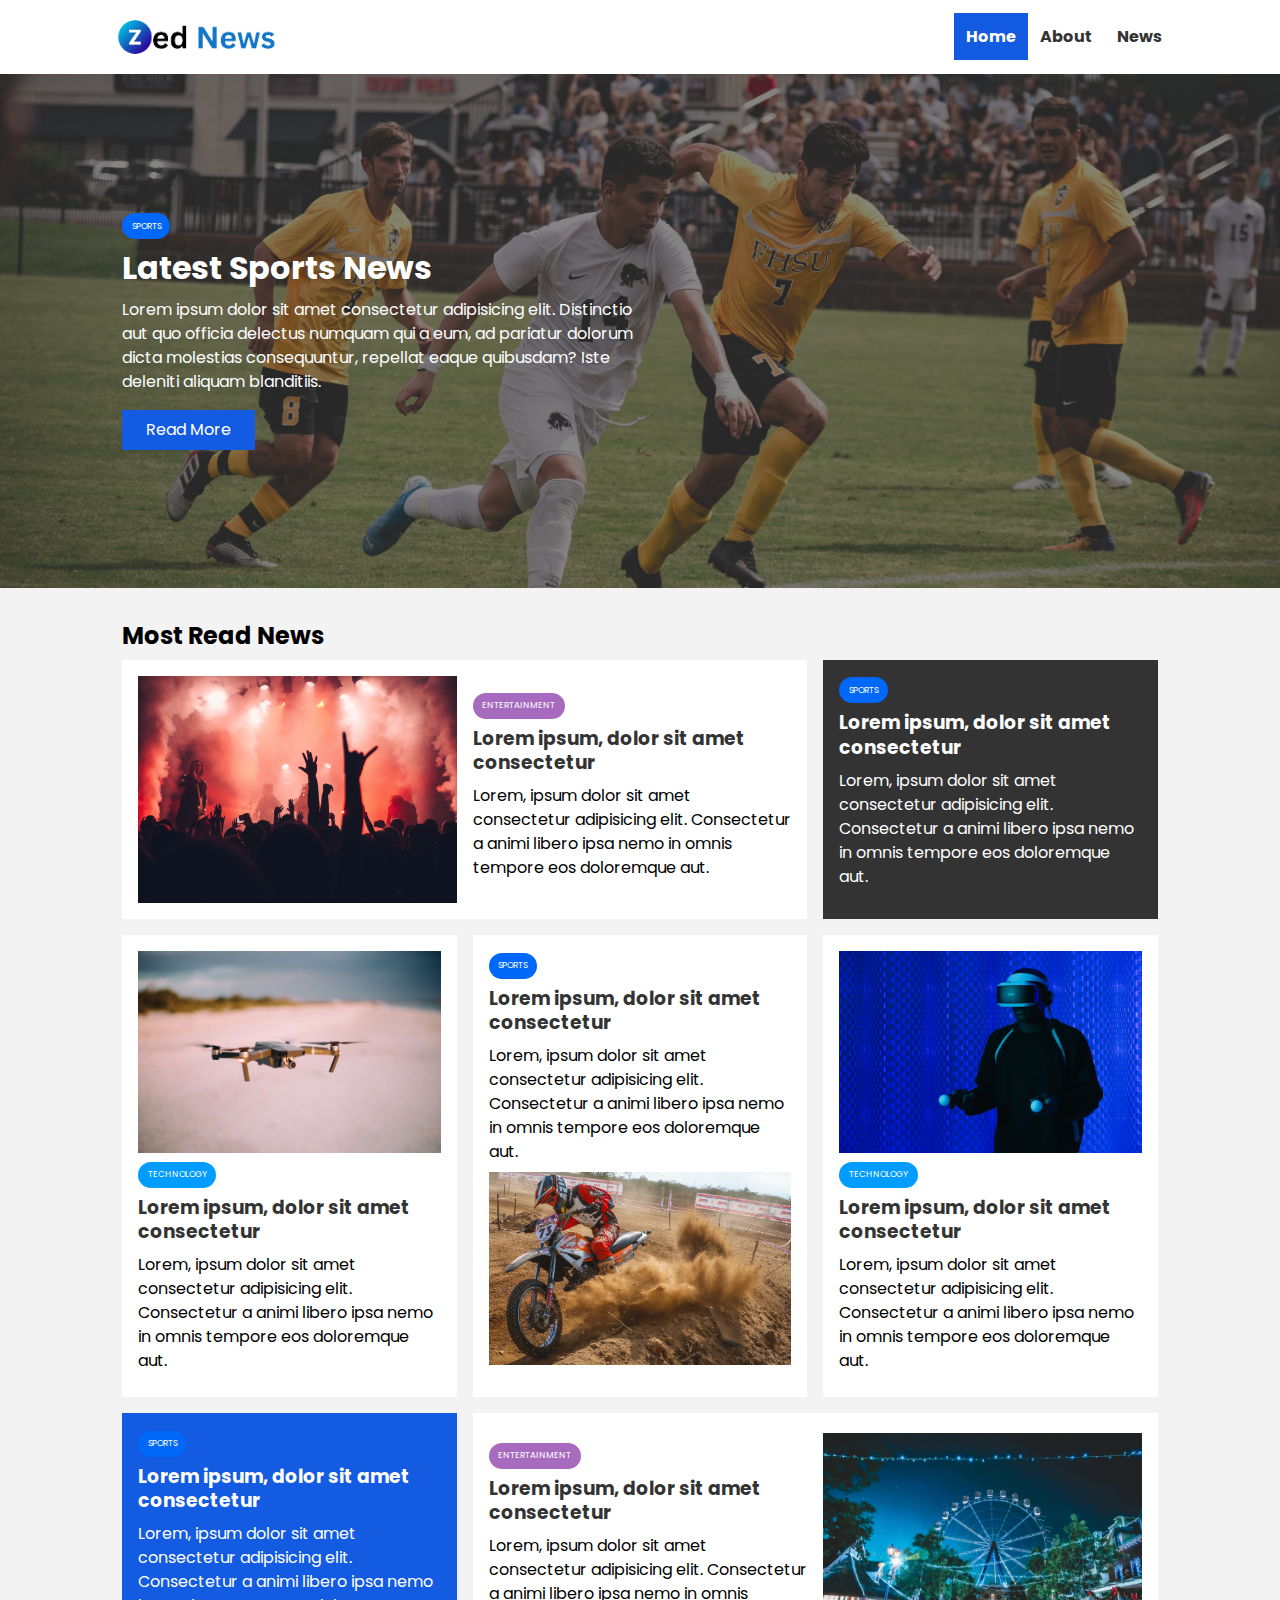
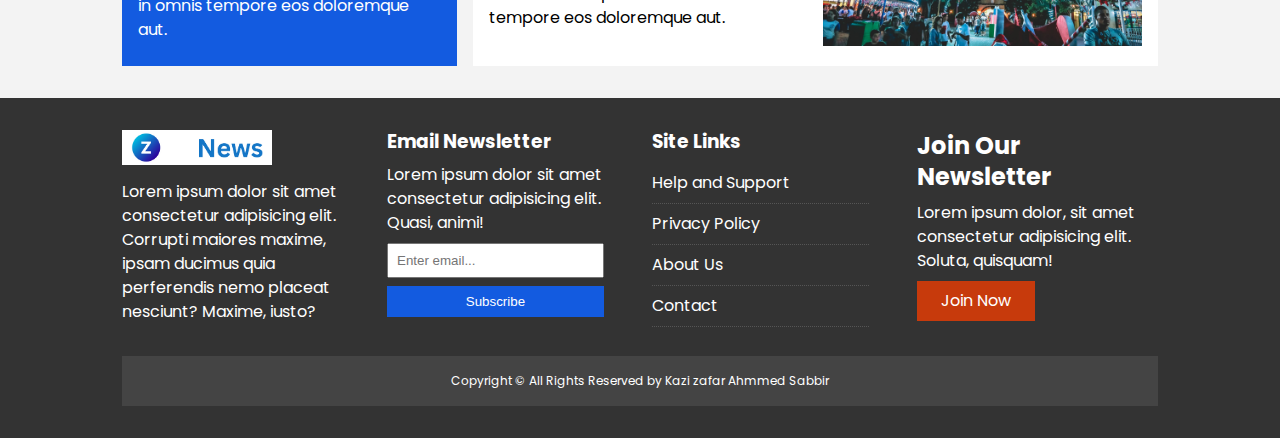
<file: index.html>
<!DOCTYPE html>
<html lang="en">
<head>
    <meta charset="UTF-8">
    <meta name="viewport" content="width=device-width, initial-scale=1.0">
    <link rel="stylesheet" href="css/style.css">
    <link rel="stylesheet" media="screen and (max-width: 768px)" href="css/mobile.css">
    <link rel="stylesheet" href="https://cdnjs.cloudflare.com/ajax/libs/font-awesome/6.4.2/css/all.min.css" integrity="sha512-z3gLpd7yknf1YoNbCzqRKc4qyor8gaKU1qmn+CShxbuBusANI9QpRohGBreCFkKxLhei6S9CQXFEbbKuqLg0DA==" crossorigin="anonymous" referrerpolicy="no-referrer" />
    <link rel="icon" type="image/x-icon" href="img/z-logo.png">
    <link rel="preconnect" href="https://fonts.googleapis.com">
<link rel="preconnect" href="https://fonts.gstatic.com" crossorigin>
<link href="https://fonts.googleapis.com/css2?family=Poppins&display=swap" rel="stylesheet">

    <title>ZedPlus News | Latest News</title>
</head>
<body>
    <nav id="main-nav">
        <div class="container">
            <img src="img/Zed News.png" alt="Zed News logo" class="logo">
            <div id="social">
                <a href="http://facebook.com" target="_blank"><i class="fab fa-facebook fa-2x"></i></a>
                <a href="http://twitter.com" target="_blank"><i class="fab fa-twitter fa-2x"></i></a>
                <a href="http://instagram.com" target="_blank"><i class="fab fa-instagram fa-2x"></i></a>
                <a href="http://youtube.com" target="_blank"><i class="fab fa-youtube fa-2x"></i></a>
            </div>
            <ul>
                <li><a class="current" href="index.html">Home</a></li>
                <li><a href="about.html">About</a></li>
                <li><a href="news.html">News</a></li>
            </ul>
        </div>
    </nav>

    <!--- Showcase-->
    
    <header id="showcase">
        <div class="container">
            <div class="showcase-container">
                <div class="showcase-content">
                    <div class="category category-sports">
                       Sports 
                    </div>
                    <h1>
                        Latest Sports News
                    </h1>
                    <p>
                        Lorem ipsum dolor sit amet consectetur adipisicing elit. Distinctio aut quo officia delectus numquam qui a eum, ad pariatur dolorum dicta molestias consequuntur, repellat eaque quibusdam? Iste deleniti aliquam blanditiis.
                    </p>
                    <a href="blog.html" class="btn btn-primary">
                        Read More
                    </a>
                </div>
            </div>
        </div>
    </header>

    <!--Home Articales-->
    <section id="home-articles" class="py-2">
        <div class="container">
            <h2>Most Read News</h2>
            <div class="articles-container">
                <article class="card">
                    <img src="img/articles/ent1.jpg" alt="">
                    <div>
                        <div class="category category-ent">
                        Entertainment 
                        </div>
                        <h3>
                            <a href="blog.html">Lorem ipsum, dolor sit amet consectetur </a>
                        </h3>
                        <p>Lorem, ipsum dolor sit amet consectetur adipisicing elit. Consectetur a animi libero ipsa nemo in omnis tempore eos doloremque aut.</p>
                    </div>
                </article>
                <article class="card bg-dark">
                        <div class="category category-sports">
                        Sports 
                        </div>
                        <h3>
                            <a href="blog.html">Lorem ipsum, dolor sit amet consectetur </a>
                        </h3>
                        <p>Lorem, ipsum dolor sit amet consectetur adipisicing elit. Consectetur a animi libero ipsa nemo in omnis tempore eos doloremque aut.</p>
                </article>
                <article class="card">
                    <img src="img/articles/tech1.jpg" alt="">
                    <div class="category category-tech">Technology</div>
                    <h3>
                        <a href="blog.html">Lorem ipsum, dolor sit amet consectetur </a>
                    </h3>
                    <p>Lorem, ipsum dolor sit amet consectetur adipisicing elit. Consectetur a animi libero ipsa nemo in omnis tempore eos doloremque aut.</p>
                </article>
                <article class="card">
                <div class="category category-sports">Sports</div>
                <h3>
                    <a href="blog.html">Lorem ipsum, dolor sit amet consectetur </a>
                </h3>
                <p>Lorem, ipsum dolor sit amet consectetur adipisicing elit. Consectetur a animi libero ipsa nemo in omnis tempore eos doloremque aut.</p>
                <img src="img/articles/sports1.jpg" alt="">
                </article>
                <article class="card">
                    <img src="img/articles/tech2.jpg" alt="">
                    <div class="category category-tech">Technology</div>
                    <h3>
                        <a href="blog.html">Lorem ipsum, dolor sit amet consectetur </a>
                    </h3>
                    <p>Lorem, ipsum dolor sit amet consectetur adipisicing elit. Consectetur a animi libero ipsa nemo in omnis tempore eos doloremque aut.</p>
                </article>
                <article class="card bg-primary">
                    <div class="category category-sports">
                    Sports 
                    </div>
                    <h3>
                        <a href="blog.html">Lorem ipsum, dolor sit amet consectetur </a>
                    </h3>
                    <p>Lorem, ipsum dolor sit amet consectetur adipisicing elit. Consectetur a animi libero ipsa nemo in omnis tempore eos doloremque aut.</p>
            </article>
            <article class="card">
                <div>
                    <div class="category category-ent">
                    Entertainment 
                    </div>
                    <h3>
                        <a href="blog.html">Lorem ipsum, dolor sit amet consectetur </a>
                    </h3>
                    <p>Lorem, ipsum dolor sit amet consectetur adipisicing elit. Consectetur a animi libero ipsa nemo in omnis tempore eos doloremque aut.</p>
                </div>
                <img src="img/articles/ent2.jpg" alt="">
            </article>
            </div>
        </div>
    </section>

    <!-- Footer -->
    <footer id="main-footer" class="py-2">
        <div class="container footer-container">
            <div>
                <img src="img/Zed News light.png" alt="">
                <p>Lorem ipsum dolor sit amet consectetur adipisicing elit. Corrupti maiores maxime, ipsam ducimus quia perferendis nemo placeat nesciunt? Maxime, iusto?</p>
            </div>
            <div>
                <h3>Email Newsletter</h3>
                <p>Lorem ipsum dolor sit amet consectetur adipisicing elit. Quasi, animi!</p>
                <form>
                    <input type="email" placeholder="Enter email...">
                    <input type="submit" value="Subscribe" class="btn btn-primary">
                </form>
            </div>
            <div>
                <h3>Site Links</h3>
                <ul class="list">
                    <li><a href="#">Help and Support</a></li>
                    <li><a href="#">Privacy Policy</a></li>
                    <li><a href="#">About Us</a></li>
                    <li><a href="#">Contact</a></li>
                </ul>
            </div>
            <div>
                <h2>Join Our Newsletter</h2>
                <p>Lorem ipsum dolor, sit amet consectetur adipisicing elit. Soluta, quisquam!</p>
                <a href="" class="btn btn-secondary">Join Now</a>
            </div>
            <div>
                <p>
                    Copyright &copy; All Rights Reserved by Kazi zafar Ahmmed Sabbir
                </p>
            </div>
        </div>
    </footer>
</body>
</html>
</file>
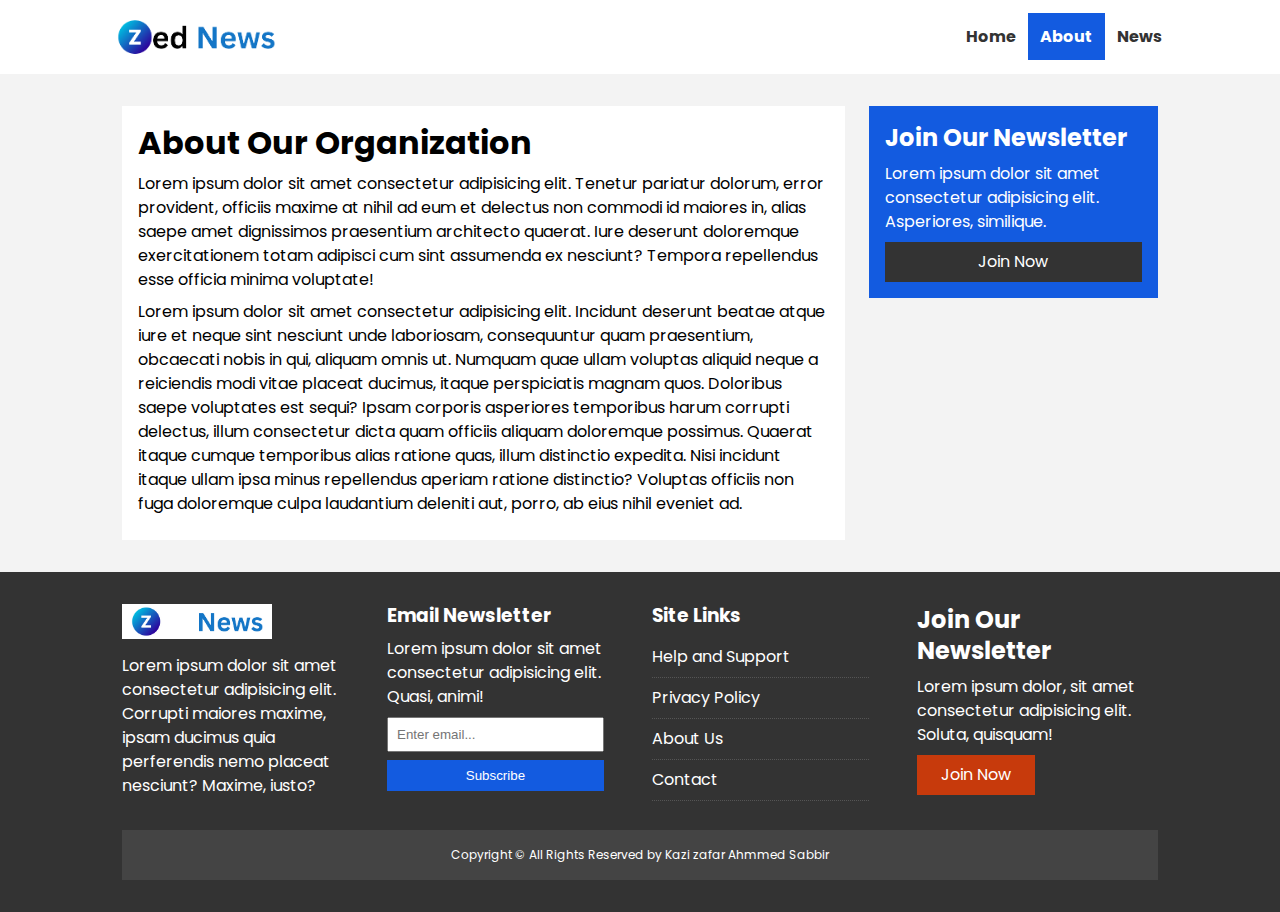
<file: about.html>
<!DOCTYPE html>
<html lang="en">
<head>
    <meta charset="UTF-8">
    <meta name="viewport" content="width=device-width, initial-scale=1.0">
    <link rel="stylesheet" href="css/style.css">
    <link rel="stylesheet" media="screen and (max-width: 768px)" href="css/mobile.css">
    <link rel="stylesheet" href="https://cdnjs.cloudflare.com/ajax/libs/font-awesome/6.4.2/css/all.min.css" integrity="sha512-z3gLpd7yknf1YoNbCzqRKc4qyor8gaKU1qmn+CShxbuBusANI9QpRohGBreCFkKxLhei6S9CQXFEbbKuqLg0DA==" crossorigin="anonymous" referrerpolicy="no-referrer" />
    <link rel="icon" type="image/x-icon" href="img/z-logo.png">
    <link rel="preconnect" href="https://fonts.googleapis.com">
<link rel="preconnect" href="https://fonts.gstatic.com" crossorigin>
<link href="https://fonts.googleapis.com/css2?family=Poppins&display=swap" rel="stylesheet">

    <title>ZedPlus News | About</title>
</head>
<body>
    <nav id="main-nav">
        <div class="container">
            <img src="img/Zed News.png" alt="Zed News logo" class="logo">
            <div id="social">
                <a href="http://facebook.com" target="_blank"><i class="fab fa-facebook fa-2x"></i></a>
                <a href="http://twitter.com" target="_blank"><i class="fab fa-twitter fa-2x"></i></a>
                <a href="http://instagram.com" target="_blank"><i class="fab fa-instagram fa-2x"></i></a>
                <a href="http://youtube.com" target="_blank"><i class="fab fa-youtube fa-2x"></i></a>
            </div>
            <ul>
                <li><a href="index.html">Home</a></li>
                <li><a class="current" href="about.html">About</a></li>
                <li><a href="news.html">News</a></li>
            </ul>
        </div>
    </nav>

   
    
    <section id="about">
        <div class="container">
            <div class="page-container">
                <article class="card">
                    <h1 class="l-heading">About Our Organization</h1>
                    <p>Lorem ipsum dolor sit amet consectetur adipisicing elit. Tenetur pariatur dolorum, error provident, officiis maxime at nihil ad eum et delectus non commodi id maiores in, alias saepe amet dignissimos praesentium architecto quaerat. Iure deserunt doloremque exercitationem totam adipisci cum sint assumenda ex nesciunt? Tempora repellendus esse officia minima voluptate!</p>
                    <p>Lorem ipsum dolor sit amet consectetur adipisicing elit. Incidunt deserunt beatae atque iure et neque sint nesciunt unde laboriosam, consequuntur quam praesentium, obcaecati nobis in qui, aliquam omnis ut. Numquam quae ullam voluptas aliquid neque a reiciendis modi vitae placeat ducimus, itaque perspiciatis magnam quos. Doloribus saepe voluptates est sequi? Ipsam corporis asperiores temporibus harum corrupti delectus, illum consectetur dicta quam officiis aliquam doloremque possimus. Quaerat itaque cumque temporibus alias ratione quas, illum distinctio expedita. Nisi incidunt itaque ullam ipsa minus repellendus aperiam ratione distinctio? Voluptas officiis non fuga doloremque culpa laudantium deleniti aut, porro, ab eius nihil eveniet ad.</p>
                </article>
                <aside class="card bg-primary">
                    <h2>Join Our Newsletter</h2>
                    <p>Lorem ipsum dolor sit amet consectetur adipisicing elit. Asperiores, similique.</p>
                    <a href="#" class="btn btn-dark btn-block">Join Now</a>
                </aside>
            </div>
        </div>
    </section>

    


    <!-- Footer -->
    <footer id="main-footer" class="py-2">
        <div class="container footer-container">
            <div>
                <img src="img/Zed News light.png" alt="">
                <p>Lorem ipsum dolor sit amet consectetur adipisicing elit. Corrupti maiores maxime, ipsam ducimus quia perferendis nemo placeat nesciunt? Maxime, iusto?</p>
            </div>
            <div>
                <h3>Email Newsletter</h3>
                <p>Lorem ipsum dolor sit amet consectetur adipisicing elit. Quasi, animi!</p>
                <form>
                    <input type="email" placeholder="Enter email...">
                    <input type="submit" value="Subscribe" class="btn btn-primary">
                </form>
            </div>
            <div>
                <h3>Site Links</h3>
                <ul class="list">
                    <li><a href="#">Help and Support</a></li>
                    <li><a href="#">Privacy Policy</a></li>
                    <li><a href="#">About Us</a></li>
                    <li><a href="#">Contact</a></li>
                </ul>
            </div>
            <div>
                <h2>Join Our Newsletter</h2>
                <p>Lorem ipsum dolor, sit amet consectetur adipisicing elit. Soluta, quisquam!</p>
                <a href="" class="btn btn-secondary">Join Now</a>
            </div>
            <div>
                <p>
                    Copyright &copy; All Rights Reserved by Kazi zafar Ahmmed Sabbir
                </p>
            </div>
        </div>
    </footer>
</body>
</html>
</file>
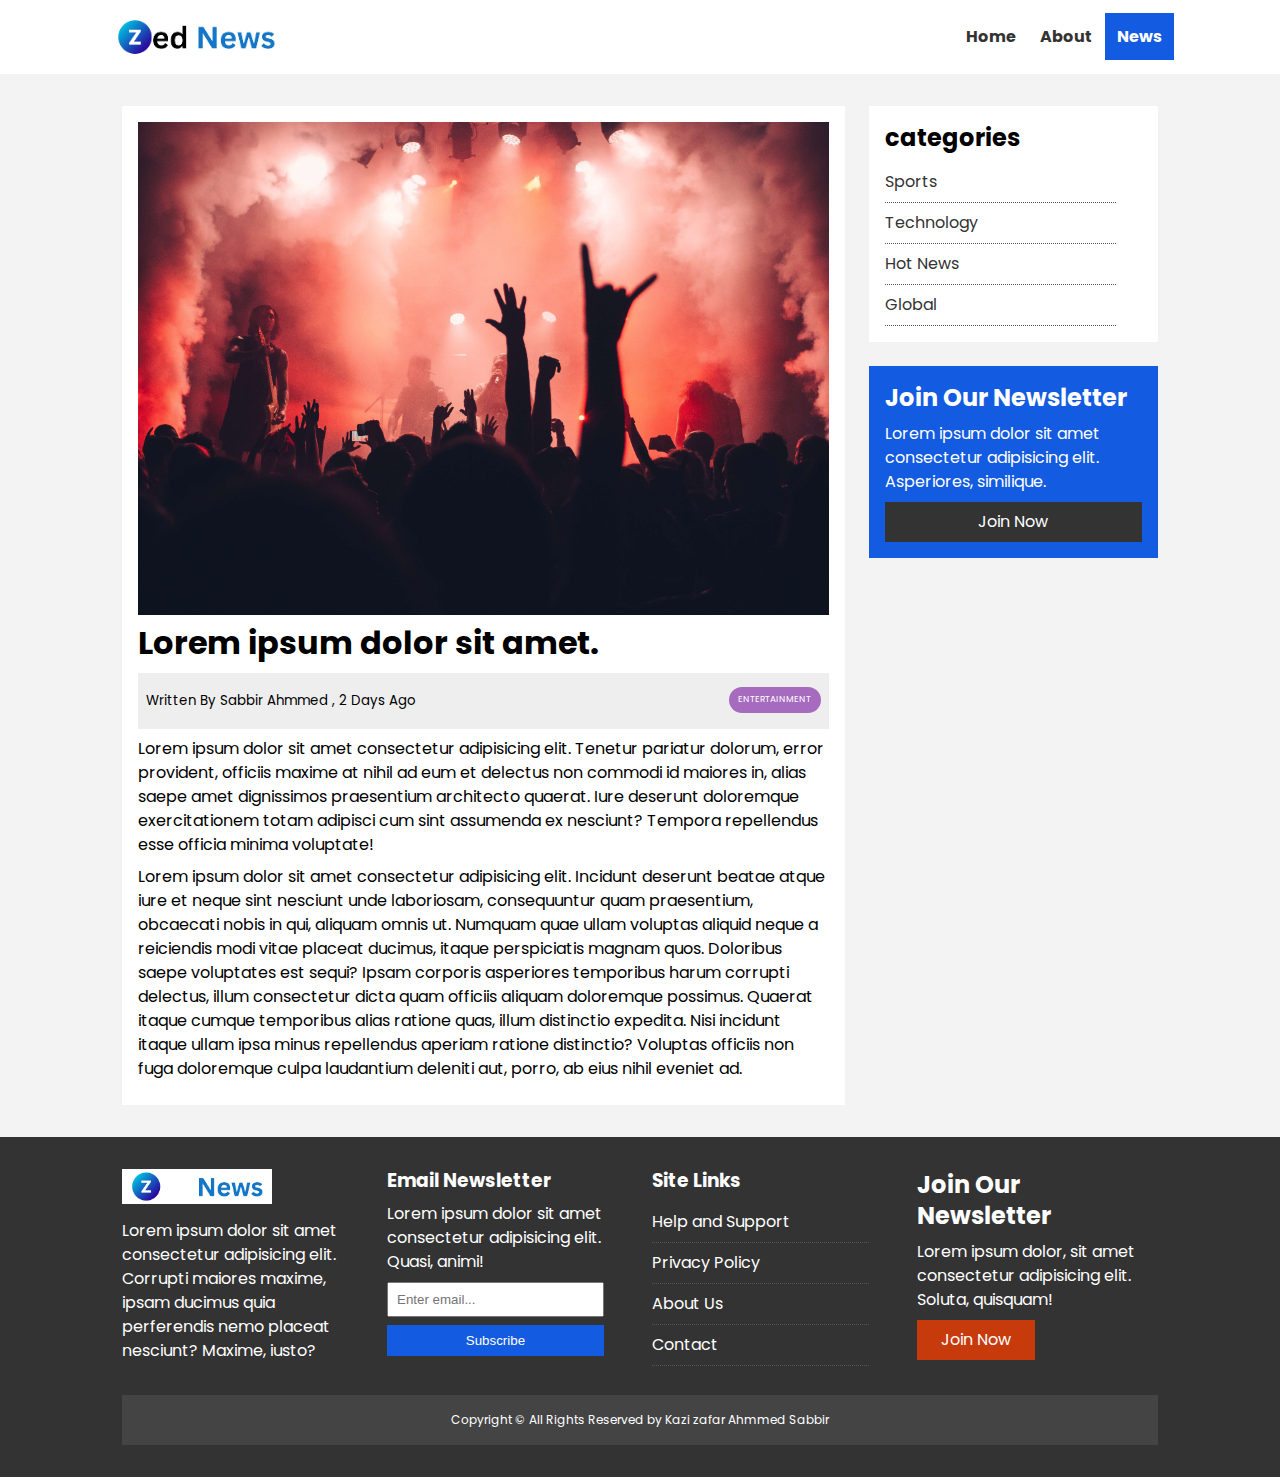
<file: news.html>
<!DOCTYPE html>
<html lang="en">
<head>
    <meta charset="UTF-8">
    <meta name="viewport" content="width=device-width, initial-scale=1.0">
    <link rel="stylesheet" href="css/style.css">
    <link rel="stylesheet" media="screen and (max-width: 768px)" href="css/mobile.css">
    <link rel="stylesheet" href="https://cdnjs.cloudflare.com/ajax/libs/font-awesome/6.4.2/css/all.min.css" integrity="sha512-z3gLpd7yknf1YoNbCzqRKc4qyor8gaKU1qmn+CShxbuBusANI9QpRohGBreCFkKxLhei6S9CQXFEbbKuqLg0DA==" crossorigin="anonymous" referrerpolicy="no-referrer" />
    <link rel="icon" type="image/x-icon" href="img/z-logo.png">
    <link rel="preconnect" href="https://fonts.googleapis.com">
<link rel="preconnect" href="https://fonts.gstatic.com" crossorigin>
<link href="https://fonts.googleapis.com/css2?family=Poppins&display=swap" rel="stylesheet">

    <title>ZedPlus News | Latest News</title>
</head>
<body>
    <nav id="main-nav">
        <div class="container">
            <img src="img/Zed News.png" alt="Zed News logo" class="logo">
            <div id="social">
                <a href="http://facebook.com" target="_blank"><i class="fab fa-facebook fa-2x"></i></a>
                <a href="http://twitter.com" target="_blank"><i class="fab fa-twitter fa-2x"></i></a>
                <a href="http://instagram.com" target="_blank"><i class="fab fa-instagram fa-2x"></i></a>
                <a href="http://youtube.com" target="_blank"><i class="fab fa-youtube fa-2x"></i></a>
            </div>
            
            <ul>
                <li><a href="index.html">Home</a></li>
                <li><a href="about.html">About</a></li>
                <li><a class="current" href="news.html">News</a></li>
            </ul>
        </div>
    </nav>

   
    
    <section id="article">
        <div class="container">
            <div class="page-container">
                <article class="card">
                    <img src="img/articles/ent1.jpg" alt="">
                    <h1 class="l-heading">Lorem ipsum dolor sit amet.</h1>
                    <div class="meta">
                        <small>
                            <i class="fas fa-user"></i> Written By Sabbir Ahmmed , 2 Days Ago
                        </small>
                        <div class="category category-ent">Entertainment</div>
                    </div>
                    <p>Lorem ipsum dolor sit amet consectetur adipisicing elit. Tenetur pariatur dolorum, error provident, officiis maxime at nihil ad eum et delectus non commodi id maiores in, alias saepe amet dignissimos praesentium architecto quaerat. Iure deserunt doloremque exercitationem totam adipisci cum sint assumenda ex nesciunt? Tempora repellendus esse officia minima voluptate!</p>
                    <p>Lorem ipsum dolor sit amet consectetur adipisicing elit. Incidunt deserunt beatae atque iure et neque sint nesciunt unde laboriosam, consequuntur quam praesentium, obcaecati nobis in qui, aliquam omnis ut. Numquam quae ullam voluptas aliquid neque a reiciendis modi vitae placeat ducimus, itaque perspiciatis magnam quos. Doloribus saepe voluptates est sequi? Ipsam corporis asperiores temporibus harum corrupti delectus, illum consectetur dicta quam officiis aliquam doloremque possimus. Quaerat itaque cumque temporibus alias ratione quas, illum distinctio expedita. Nisi incidunt itaque ullam ipsa minus repellendus aperiam ratione distinctio? Voluptas officiis non fuga doloremque culpa laudantium deleniti aut, porro, ab eius nihil eveniet ad.</p>
                </article>

                <aside id="categories" class="card">
                    <h2>categories</h2>
                    <ul class="list">
                        <li><a href="#"><i class="fas fa-chevron-right"></i>Sports</a></li>
                        <li><a href="#"><i class="fas fa-chevron-right"></i>Technology</a></li>
                        <li><a href="#"><i class="fas fa-chevron-right"></i>Hot News</a></li>
                        <li><a href="#"><i class="fas fa-chevron-right"></i>Global</a></li>
                    </ul>
                </aside>

                <aside class="card bg-primary">
                    <h2>Join Our Newsletter</h2>
                    <p>Lorem ipsum dolor sit amet consectetur adipisicing elit. Asperiores, similique.</p>
                    <a href="#" class="btn btn-dark btn-block">Join Now</a>
                </aside>
            </div>
        </div>
    </section>

    


    <!-- Footer -->
    <footer id="main-footer" class="py-2">
        <div class="container footer-container">
            <div>
                <img src="img/Zed News light.png" alt="">
                <p>Lorem ipsum dolor sit amet consectetur adipisicing elit. Corrupti maiores maxime, ipsam ducimus quia perferendis nemo placeat nesciunt? Maxime, iusto?</p>
            </div>
            <div>
                <h3>Email Newsletter</h3>
                <p>Lorem ipsum dolor sit amet consectetur adipisicing elit. Quasi, animi!</p>
                <form>
                    <input type="email" placeholder="Enter email...">
                    <input type="submit" value="Subscribe" class="btn btn-primary">
                </form>
            </div>
            <div>
                <h3>Site Links</h3>
                <ul class="list">
                    <li><a href="#">Help and Support</a></li>
                    <li><a href="#">Privacy Policy</a></li>
                    <li><a href="#">About Us</a></li>
                    <li><a href="#">Contact</a></li>
                </ul>
            </div>
            <div>
                <h2>Join Our Newsletter</h2>
                <p>Lorem ipsum dolor, sit amet consectetur adipisicing elit. Soluta, quisquam!</p>
                <a href="" class="btn btn-secondary">Join Now</a>
            </div>
            <div>
                <p>
                    Copyright &copy; All Rights Reserved by Kazi zafar Ahmmed Sabbir
                </p>
            </div>
        </div>
    </footer>
</body>
</html>
</file>
<file: css/style.css>
:root{
    --primary-color: #135be0;
    --secondary-color: #f93e00bf;
    --light-color: #f3f3f3;
    --dark-color: #333;
    --max-width: 1100px;
}

.category{
    --sports-color: #0068f9;
    --ent-color: #a66bbe;
    --tech-color: #009cff;
}

* {
    margin: 0;
    padding: 0;
    box-sizing: border-box;
}

body {
    font-family: 'Poppins', sans-serif;
    line-height: 1.5;
    background: var(--light-color);
}

a{
    color: #333;
    text-decoration: none;
}

ul{
    list-style: none;
}

p {
    margin: .5rem 0;

}

img {
    width: 100%;
}

h1, h2, h3, h4, h5, h6 {
    font-family: 'Poppins', sans-serif;
    margin-bottom: .55rem;
    line-height: 1.3;
}

/* Utility */
.container {
    max-width: var(--max-width);
    margin: auto;
    padding: 0 2rem;
    overflow: hidden;
}

.category {
    display: inline-block;
    color: #fff;
    font-size: .55rem;
    text-transform: uppercase;
    padding: 0.4rem 0.6rem;
    border-radius: 15px;
    margin-bottom: .5rem;
}

.category-sports {background: var(--sports-color);}
.category-ent {background: var(--ent-color);}
.category-tech {background: var(--tech-color);}

.btn {
    display: inline-block;
    border: none;
    background: var(--dark-color);
    color:#fff;
    padding: .5rem 1.5rem;
}

.btn-light { background: var(--light-color) }
.btn-primary { background: var(--primary-color) }
.btn-secondary{ background: var(--secondary-color) }

.btn-block {
    display: block;
    width: 100%;
    text-align: center;
}

.btn:hover {
    opacity: 0.9;
}

.card {
    background: #fff;
    padding: 1rem;
}

.bg-dark{
    background: var(--dark-color);
    color: #fff;
}

.bg-primary{
    background: var(--primary-color);
    color: #fff;
}

.bg-secondary{
    background: var(--seconddary-color);
    color: #fff;
}

.bg-dark h1,
.bg-dark h2,
.bg-dark h3,
.bg-dark a,
.bg-primary h1,
.bg-primary h2,
.bg-primary h3,
.bg-primary a,
.bg-secondary h1,
.bg-secondary h2,
.bg-secondary h3,
.bg-secondary a{
    color: #fff;
}

.py-1 { padding: 1.5rem 0 }
.py-2 { padding: 2rem 0 }
.py-3 { padding: 3rem 0 }
.p-1 { padding: 1.5rem }
.p-2 { padding: 2rem  }
.p-3 { padding: 3rem  }


.list li {
    padding: .5rem 0;
    border-bottom: #555 dotted 1px;
    width: 90%;
}

.list li a:hover {
    color: var(--primary-color) !important
}


/* innre page grid Container */
.page-container {
    display: grid;
    grid-template-columns: 5fr 2fr;
    margin: 2rem 0;
    grid-gap: 1.5rem
}

.page-container > *:first-child {
    grid-row: 1 / span 3;
}


/* Navigation*/
#main-nav {
    background: #fff;
    position: sticky;
    top: 0;
    z-index: 2;
}

#main-nav .container {
    display: grid;
    grid-template-columns: 6fr 3fr 2fr;
    padding: 1rem;
    align-items: center;
    
}

#main-nav .logo {
    width: 180px;
}

#main-nav ul{
    justify-self: end;
    display: flex;
}

#main-nav ul li a {
    padding: 0.75rem;
    font-weight: bold
}

#main-nav ul li a.current{
    background-color: var(--primary-color);
    color: #fff;
}

#main-nav ul li a:hover {
    background: var(--light-color);
    color: var(--dark-color);
}

#main-nav .social {
    justify-self: center;
}

#main-nav .social i {
    color: #777;
    margin-right: .5rem;
}


/* Showcase */

#showcase {
    color: #fff;
    background: #333;
    padding: 2rem;
    position: relative;
}

#showcase::before {
    content: '';
    background: url('../img/featured.jpg') no-repeat center center/cover;
    position: absolute;
    top: 0;
    left: 0;
    width: 100%;
    height: 100%;
    opacity: .4;
}

#showcase .showcase-container {
    display: grid;
    grid-template-columns: repeat(2, 1fr);
    justify-content: center;
    align-items: center;
    height: 50vh;
}

#showcase .showcase-content{
    z-index: 1;
}

#showcase .showcase-content p{
    margin-bottom: 1rem;
}


/* Home Articles*/
#home-articles .articles-container {
    display: grid;
    grid-template-columns: repeat(3, 1fr);
    grid-gap: 1rem;
}

#home-articles .articles-container > *:first-child,
#home-articles .articles-container > *:last-child {
    display: grid;
    grid-template-columns: repeat(2, 1fr);
    grid-gap: 1rem;
    align-items: center;
    grid-column: 1 / span 2;
}

#home-articles .articles-container > *:last-child {
    grid-column: 2 / span 2;
}

#article .meta {
    display: flex;
    justify-content: space-between;
    align-items: center;
    background: #eee;
    padding: 0.5rem;
}

#article .meta .category {
    margin-top: 0.4rem;
}


/* Footer */
#main-footer {
    background: var(--dark-color);
    color: #fff;
}

#main-footer img {
    width: 150px;
}

#main-footer a {
    color: #fff;
}

#main-footer .footer-container{
    display: grid;
    grid-template-columns: repeat(4, 1fr);
    grid-gap: 1.5rem;
}

#main-footer .footer-container > *:last-child {
    background: #444;
    grid-column: 1 / span 4;
    padding: .5rem;
    text-align: center;
    font-size: 0.75rem;
}

#main-footer .footer-container input[type='email'] {
    width: 90%;
    padding: 0.5rem;
    margin-bottom: 0.5rem;
}

#main-footer .footer-container input[type='submit'] {
    width: 90%;

}
</file>
<file: css/mobile.css>
/* Navigation */

#main-nav #social{
    display: none;
}

#main-nav .container {
    grid-template-columns: 1fr;
    grid-gap: 1.2rem;
}

#main-nav ul,
#main-nav .logo {
    justify-self: center;
}

#main-nav ul li a{
    padding: 0.50rem;
}

#home-artivales .articles-container {
    grid-template-columns: repeat(2, 1fr);
}

#home-articles .articles-container > *:first-child,
#home-articles .articles-container > *:last-child {
    grid-template-columns: 1fr;
    grid-column: 1;
}

@media(max-width: 600px){
    /* Stack Grid */

    #showcase .showcase-container,
    #home-articles .articles-container,
    #main-footer .footer-container {
        grid-template-columns: 1fr;
    }
    #main-footer .footer-container > *:last-child{
        grid-column: 1;
    }

    #main-footer .footer-container > *:first-child,
    #main-footer .footer-container > *:nth-child(2){
        border-bottom: #444 dotted 1px;
        padding-bottom: 1rem;
    }

    .page-container {
        grid-template-columns: 1fr;
        text-align: center;
    }

    .page-container > *first-child {
        grid-row: 1;
    }

    .l-heading {
        font-size: 2rem;
    }
}
</file>
